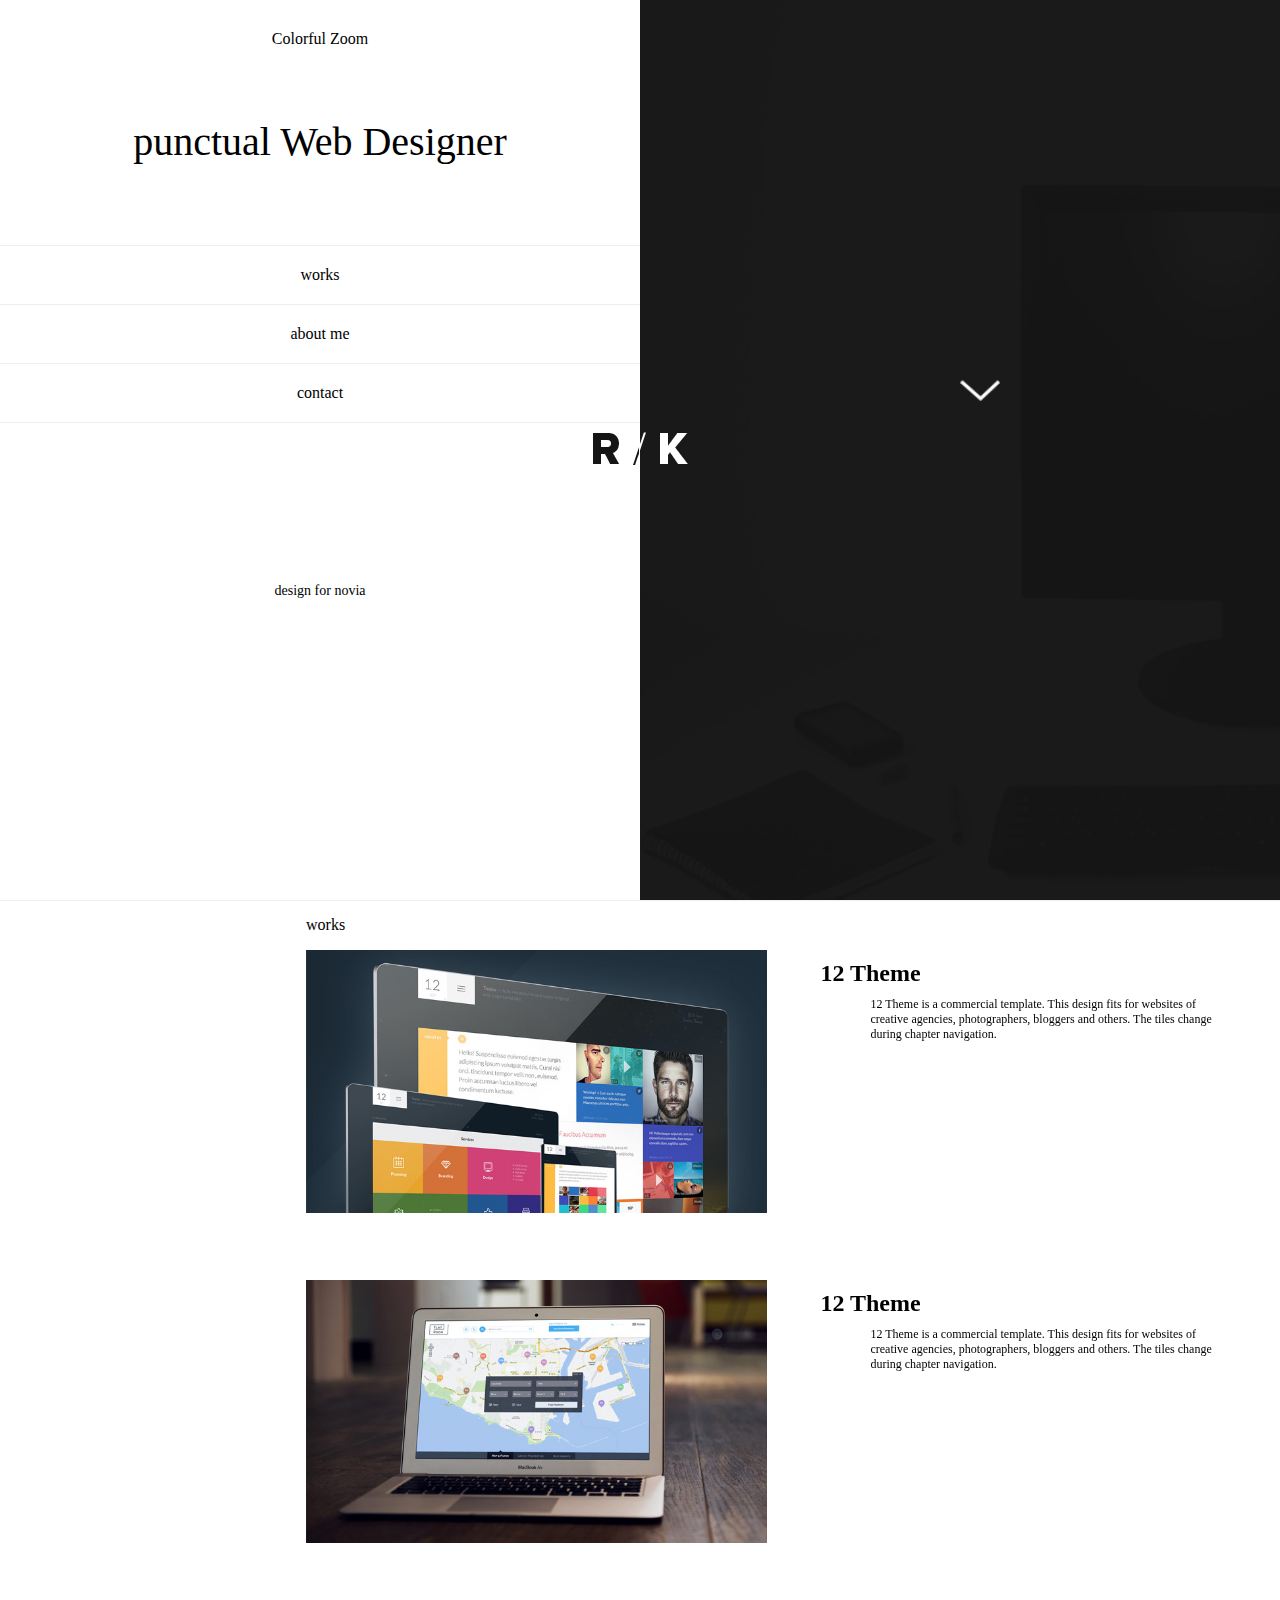
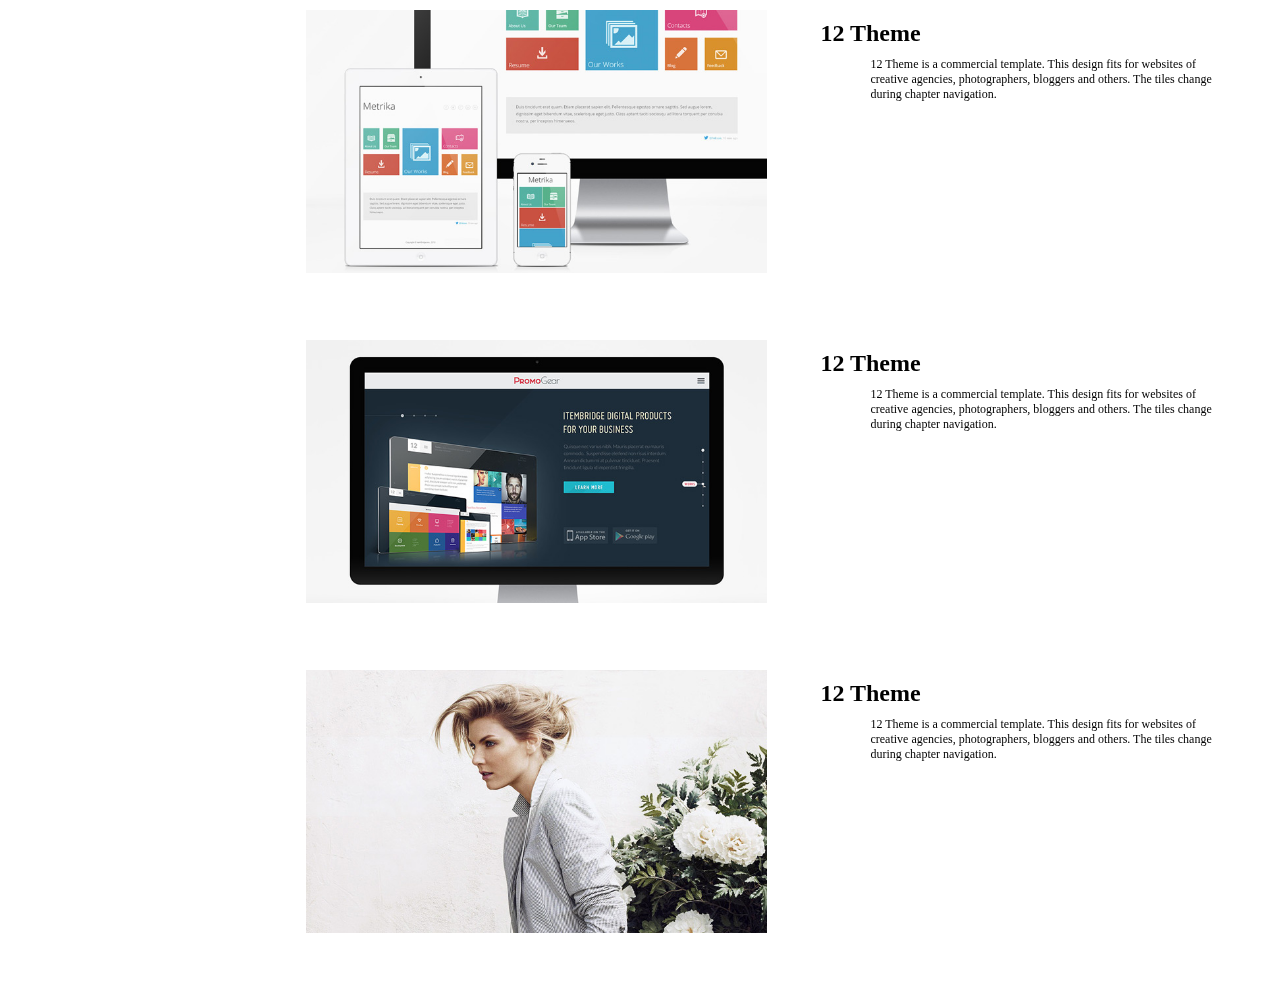
<file: myPage.html>
<html>


<head>
	<meta charset="utf-8">
	<link rel="stylesheet" type="text/css" href="myPage.css">
	<title>myPage for novia</title>
	<script type="text/javascript" src="myPage.js"></script>

</head>

<body>
	<section id="home_page">
		<div class="light">
			<div class="cen_img">
				<img src="3.png">
			</div>
			<div class="light_top">
				<P>Colorful Zoom</P>
			</div>
			<div class="light_title">
				<p>punctual Web Designer</p>
			</div>
			<div class="light_navi">
				<ul>
					<li><a href="">works</a></li>
					<li><a href="">about me</a></li>
					<li><a href="">contact</a></li>
				</ul>
			</div>
			<div class="light_footer">
				design for novia
			</div>
			<div class="light_logo">
				<img src="logo.png">
			</div>

		</div>
		<div class="dark">
			<img src="1.jpg">
			<div class="dark_over"></div>
			<div class="dark_logo"></div>
			<div class="dark_text">
				<p>My name is Novia_D. I'm a web designer with an eye for detail and a drive for quality.</p>
			</div>
			<div class="button">VIEW MY WORKS</div>
		</div>
		
	</section>
	<section id="main_page">
		<aside class="main_left">
			<div class="logo">
				<div class="white">
					<img src="logo.png">
				</div>
				<div class="black"></div>
			</div>
			<div class="main_navi"> 
				<ul>
					<li><a href="#home_page">Home</a></li>
					<li><a href="#works">works</a></li>
					<li><a href="#about">about me</a></li>
					<li><a href="#contact">contact</a></li>
				</ul>
			</div>

		</aside>
		<article class="main_right">
			<div class="work">
				<p>works</p>
				<div class="work_border">
					<div class="work1">
						<img src="work1.jpg">
					</div>
					<div class="p1">
						<h1>12 Theme</h1>
						<p>12 Theme is a commercial template. This design fits for websites of creative agencies, photographers, bloggers and others. The tiles change during chapter navigation.
						</p>
					</div>
					<div class="main_button">View project</div>
					<div class="div_clear"></div>
				</div>
				<div class="work_border">
					<div class="work1">
						<img src="work2.jpg">
					</div>
					<div class="p1">
						<h1>12 Theme</h1>
						<p>12 Theme is a commercial template. This design fits for websites of creative agencies, photographers, bloggers and others. The tiles change during chapter navigation.
						</p>
					</div>
					<div class="main_button">View project</div>
					<div class="div_clear"></div>
				</div>
				<div class="work_border">
					<div class="work1">
						<img src="work3.jpg">
					</div>
					<div class="p1">
						<h1>12 Theme</h1>
						<p>12 Theme is a commercial template. This design fits for websites of creative agencies, photographers, bloggers and others. The tiles change during chapter navigation.
						</p>
					</div>
					<div class="main_button">View project</div>
					<div class="div_clear"></div>
				</div>
				<div class="work_border">
					<div class="work1">
						<img src="work4.jpg">
					</div>
					<div class="p1">
						<h1>12 Theme</h1>
						<p>12 Theme is a commercial template. This design fits for websites of creative agencies, photographers, bloggers and others. The tiles change during chapter navigation.
						</p>
					</div>
					<div class="main_button">View project</div>
					<div class="div_clear"></div>
				</div>
				<div class="work_border">
					<div class="work1">
						<img src="work5.jpg">
					</div>
					<div class="p1">
						<h1>12 Theme</h1>
						<p>12 Theme is a commercial template. This design fits for websites of creative agencies, photographers, bloggers and others. The tiles change during chapter navigation.
						</p>
					</div>
					<div class="main_button">View project</div>
					<div class="div_clear"></div>
				</div>
				<div class="div_clear"></div>
			</div>
		</article>
		

	</section>
</body>






</html>
</file>
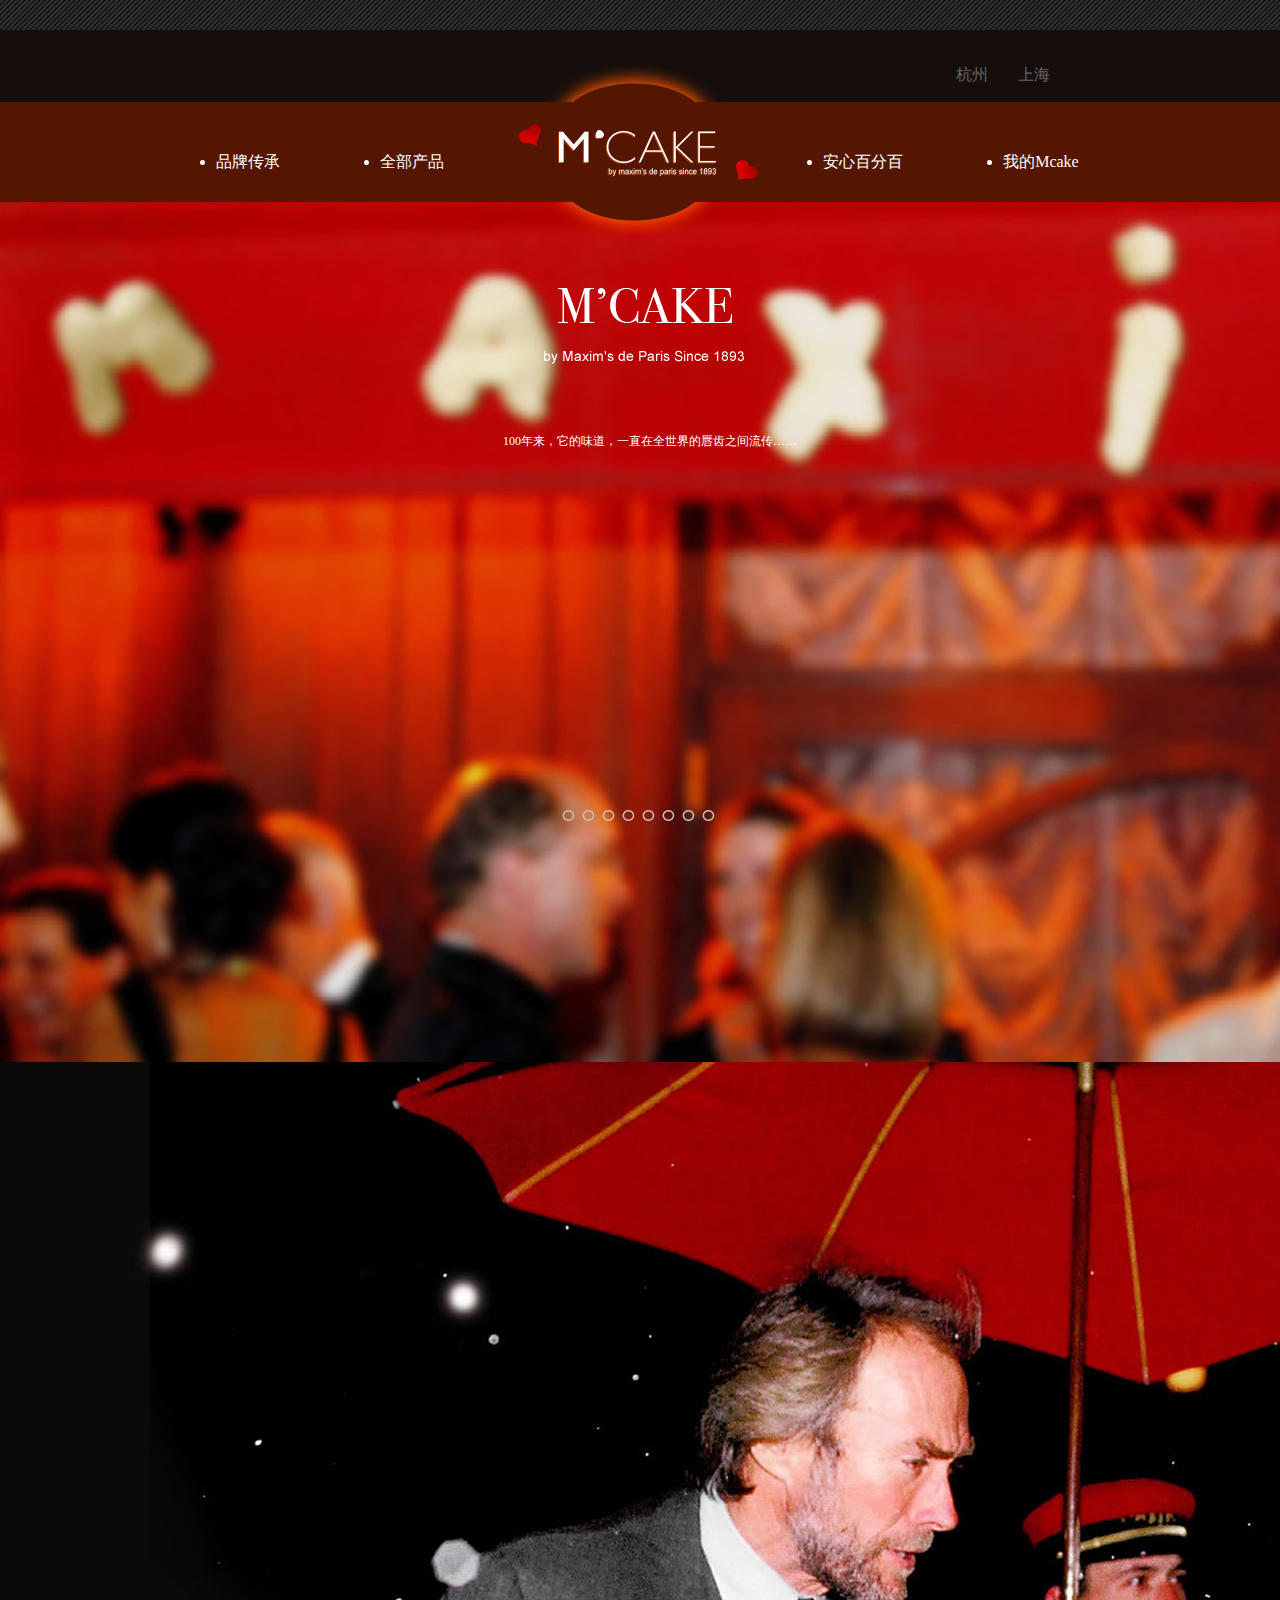
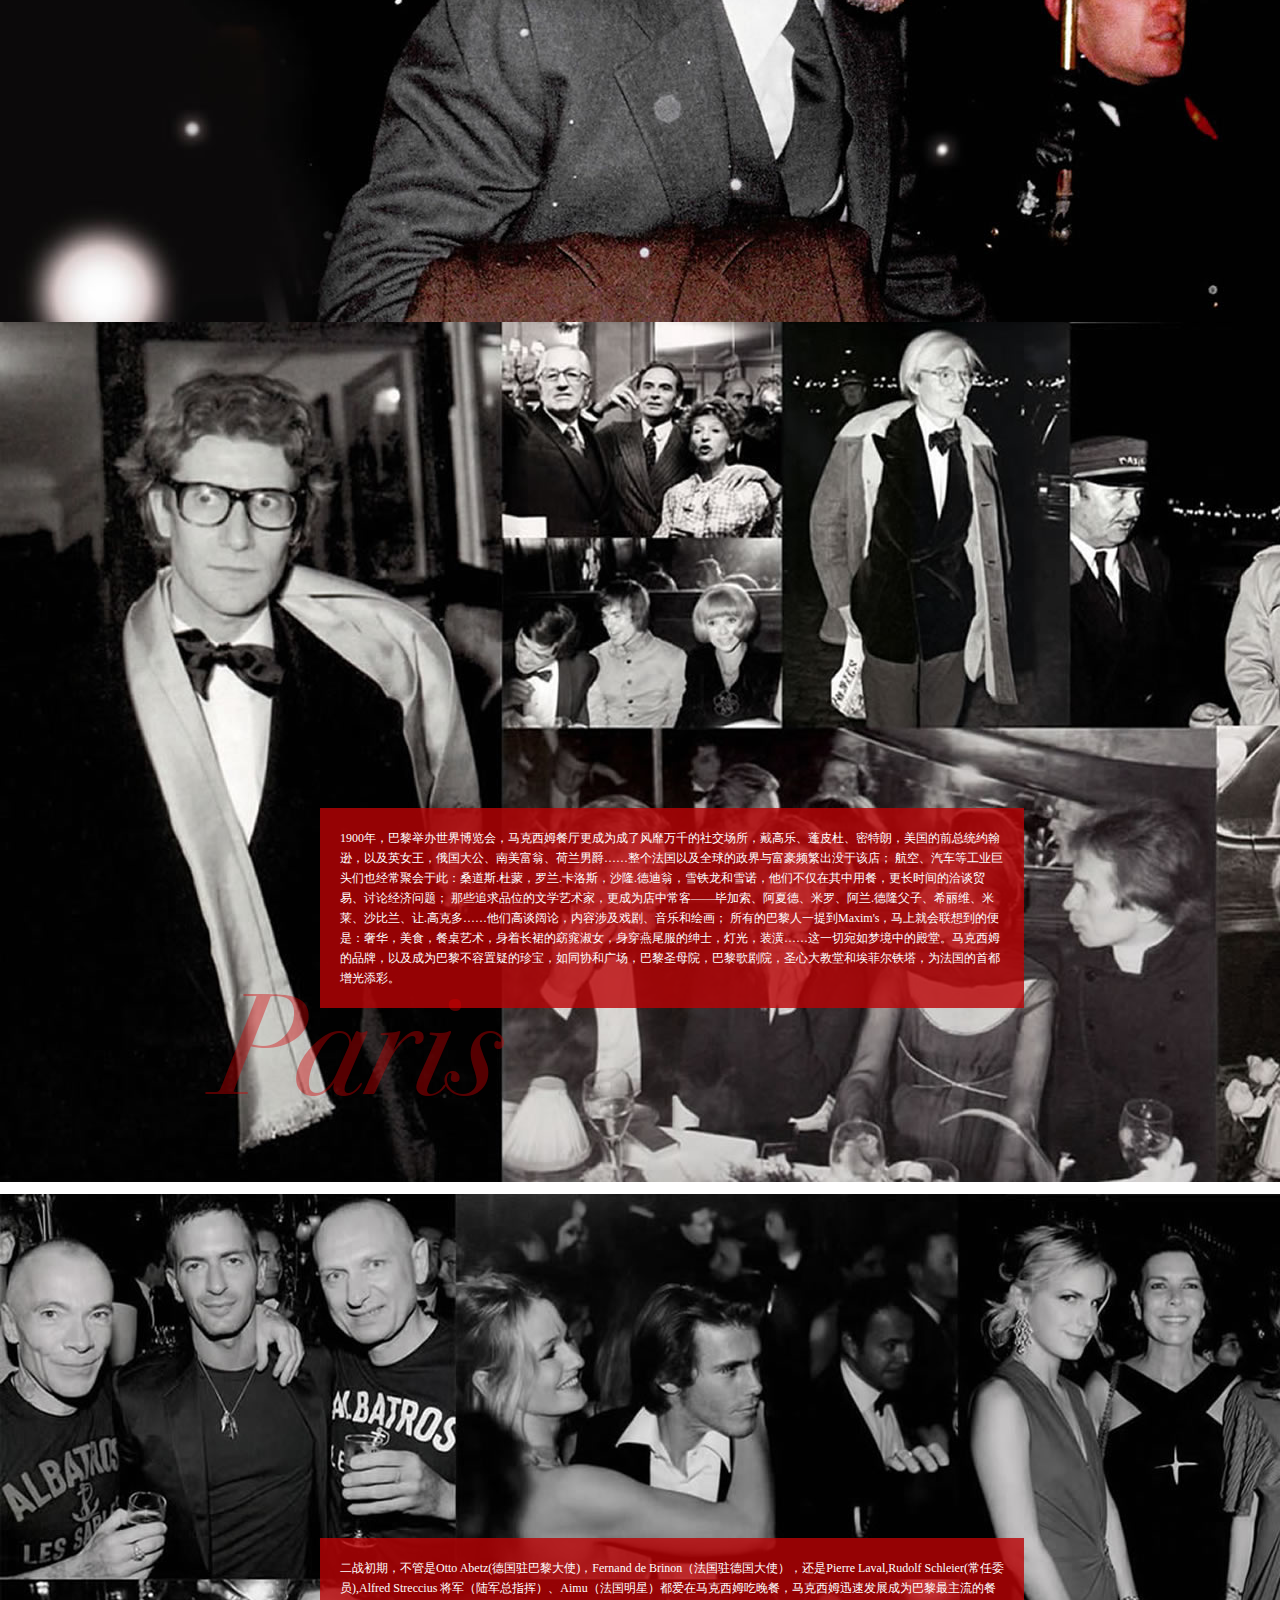
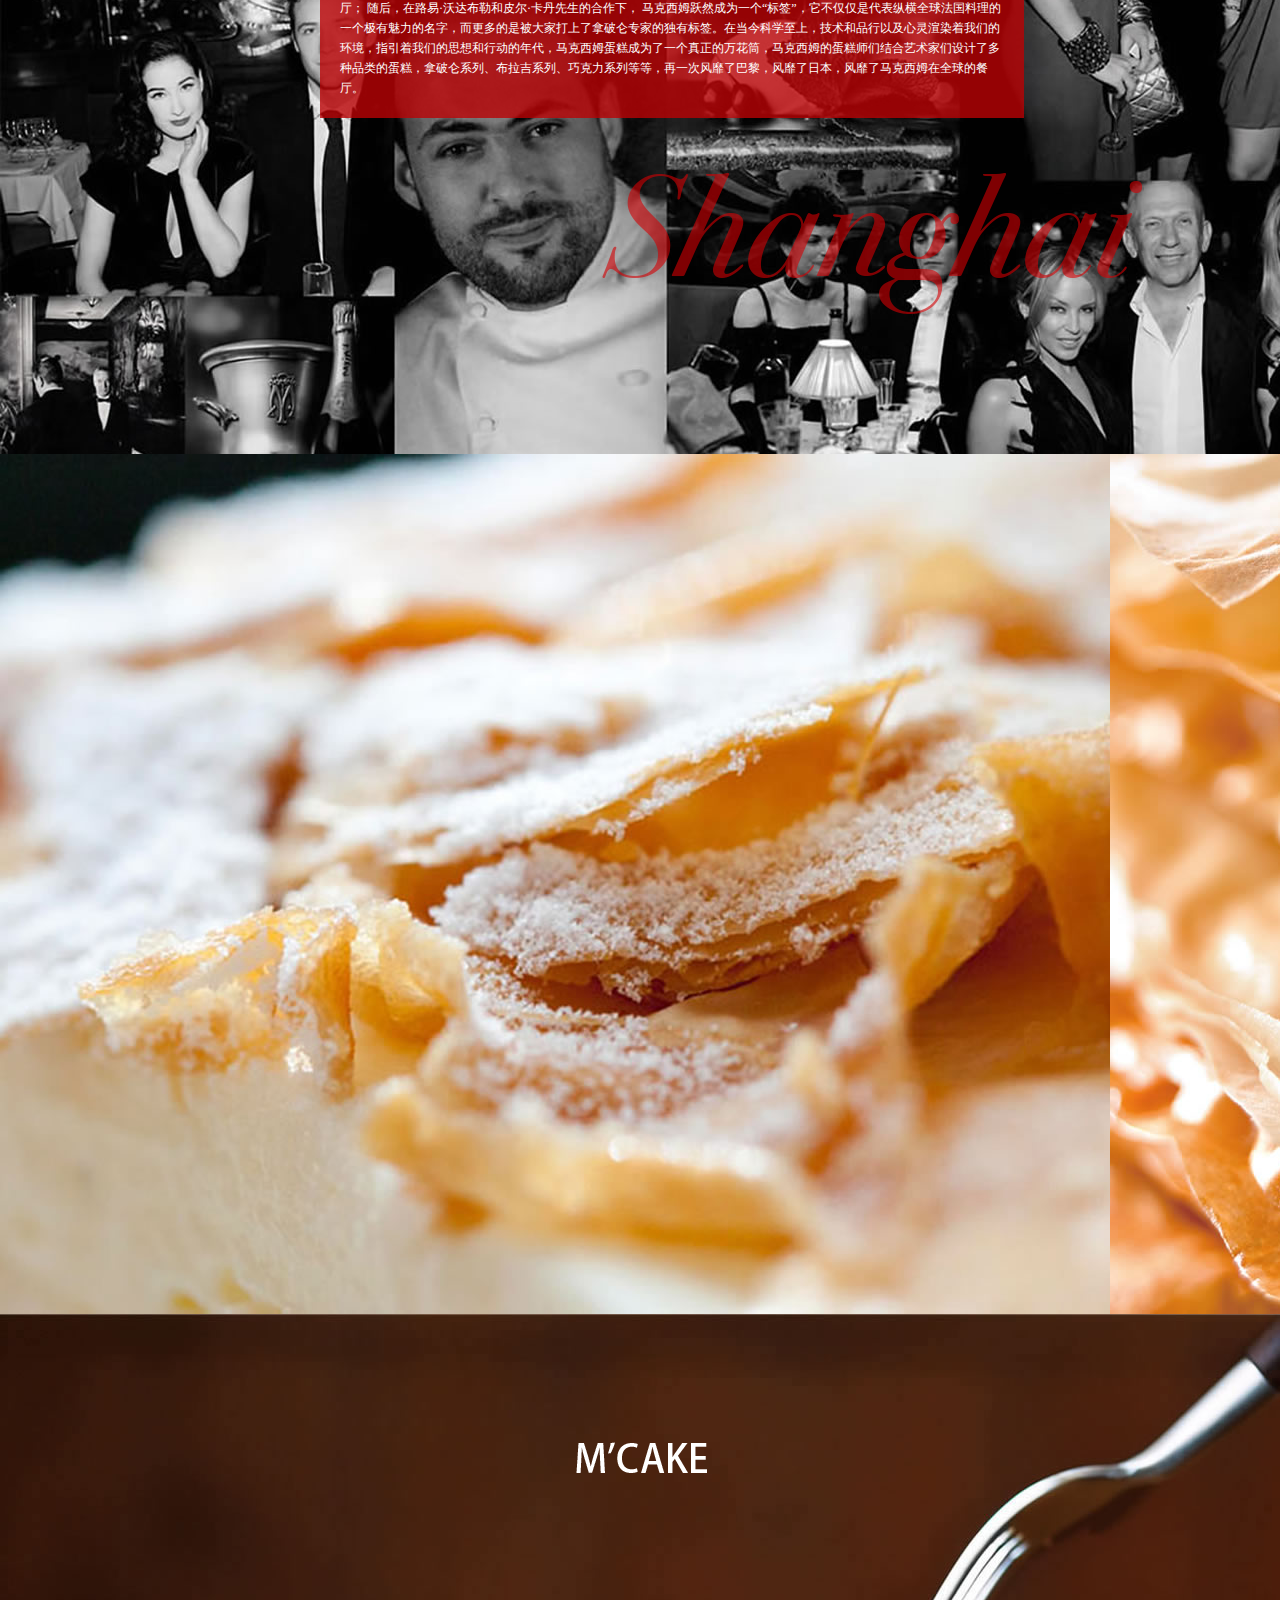
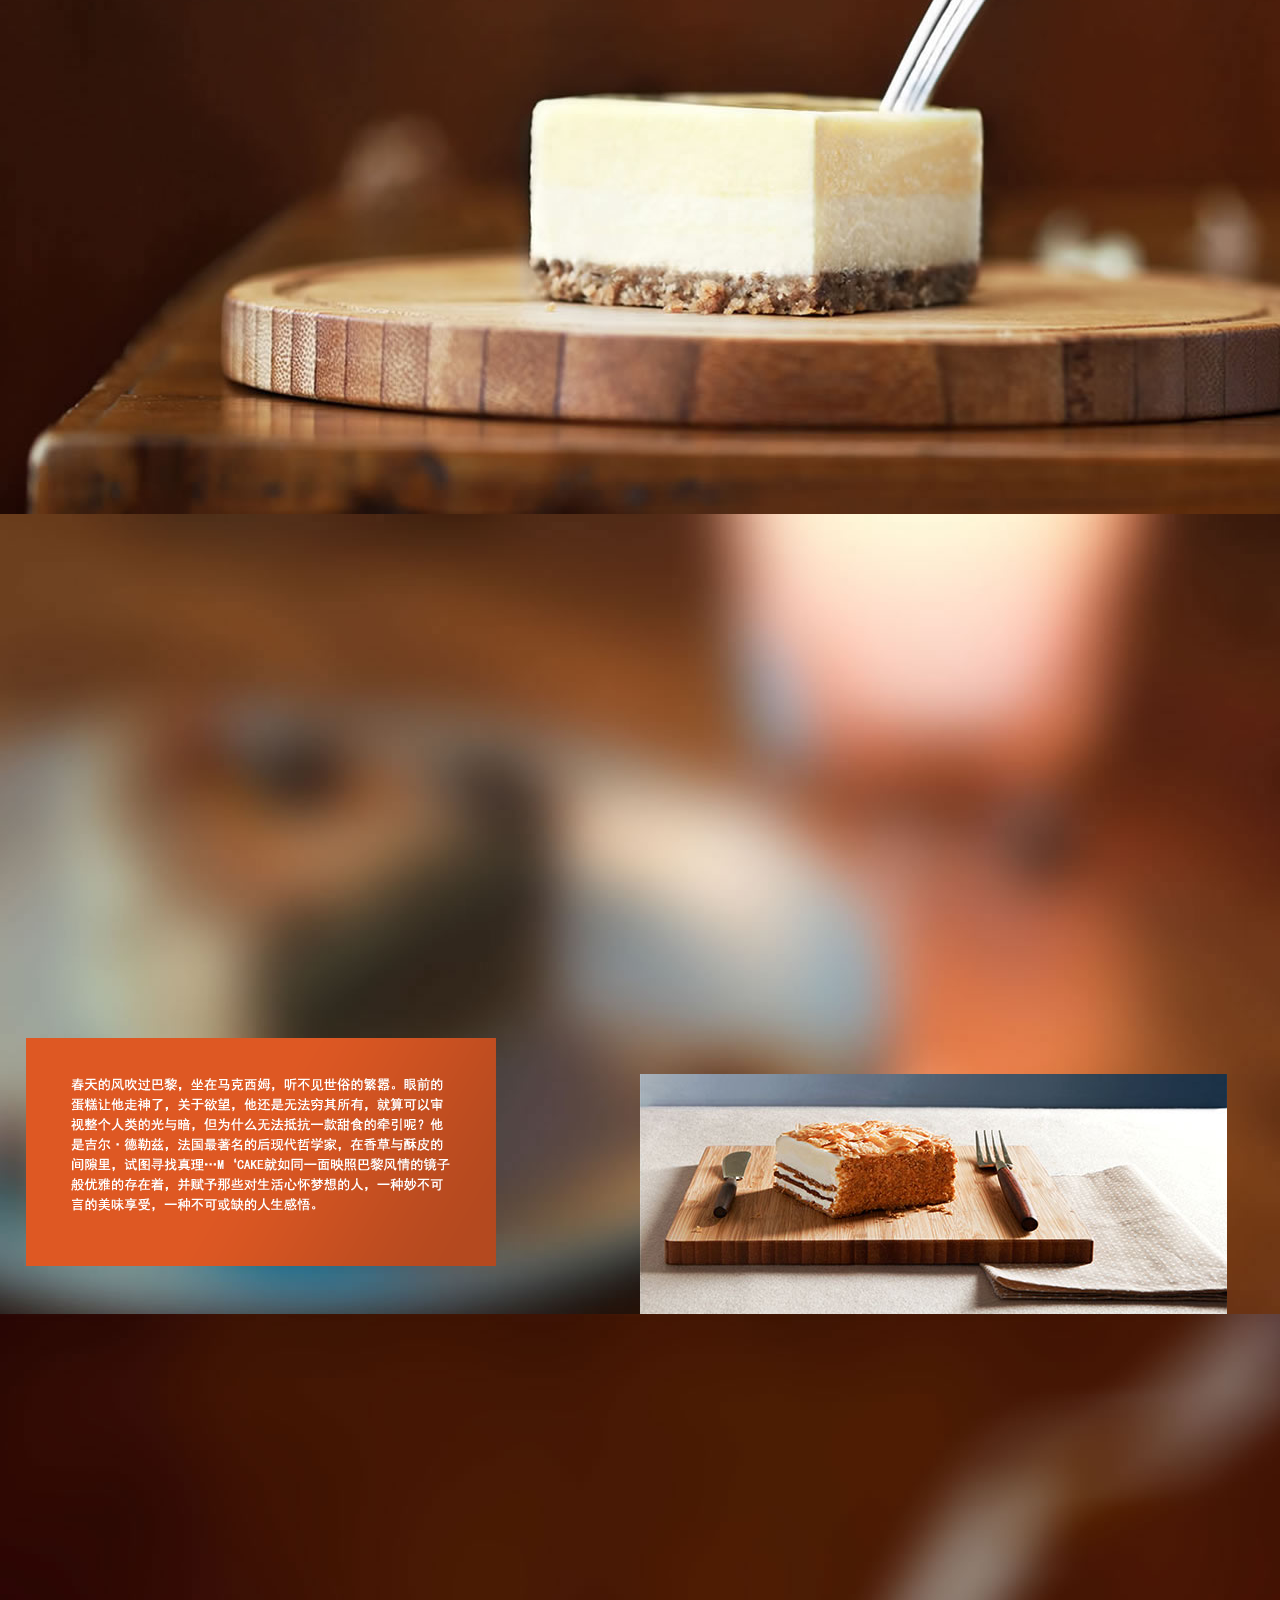
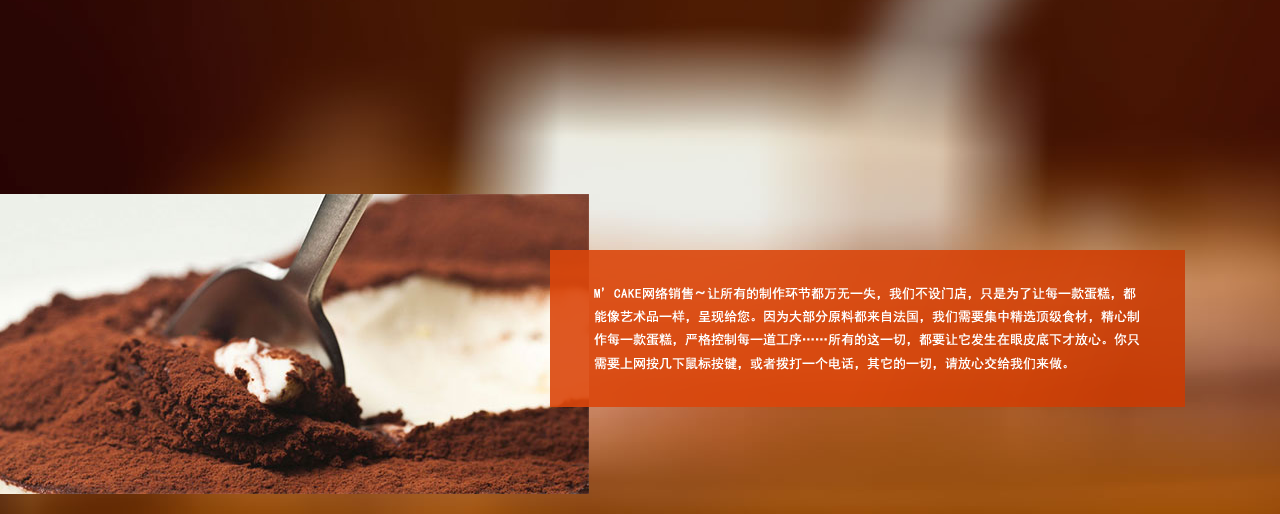
<file: mcake/mcake_test.html>
<html>
	<head>
		<meta charset="utf-8">
		<link rel="stylesheet" type="text/css" href="mcake_test.css">
		<title>mcake</title>
		<script type="text/javascript" src="mcake_test.js"></script>
	</head>
	<body>
		<section id = "top">
			<div class="top_bg"></div>
			<div class="login">
				<ul>
					<li>上海</li>
					<li>杭州</li>
				</ul>
			</div>
			<div class="navi">
				<div class="navi_left">
					<ul>
						<li>全部产品</li>
						<li>品牌传承</li>
					</ul>
				</div>
				<div class="navi_logo">
					<img src="top_bg_2.png">
				</div>
				<div class="navi_right">
					<ul>
						<li>安心百分百</li>
						<li>我的Mcake</li>
					</ul>
				</div>
			</div>
		</section>
		<section id="main">
			<div class="main_1" id="main_1">
				<div class="main_logo" style="position:relative;top:10%;left:42.5%;">
					<img src="M_CAKE.png">
				</div>
				<div class="main1_text" style="position:relative;top:18%;left:39.3%;">100年来，它的味道，一直在全世界的唇齿之间流传……</div>
			</div>
			<div class="main_2" id="main_2">
				<div class="main2_text" style="position:relative;top:-800px;left:140">	
					<div class="content">1893年，巴黎的贵族与绅士，发现了一个绝对法式生活艺术的代名词
					</div>
					<div class="maxim">
						<img src="maxim.png">
					</div>
					<div class="content">在这个与众不同的餐厅，人们可以遇到伟大的演员，单身的公爵夫人， 浪漫的文人，知名的政客，耀眼的明星……它像是一个神奇非凡的剧院， 每晚都在上演梦幻的剧情，点燃人们对巴黎这座城市印象的万千火花： 理想和浪漫之城，权力和奢华之地，美味和文艺交汇之所。</div>
				</div>
			</div>
			<div class="main_3" id="main_3">
				<div class="main3_pic" style="position:relative;top:200px;left:3000px">
					<img src="1900.png">
				</div>
				<div class="main3_text">
					<P>
					1900年，巴黎举办世界博览会，马克西姆餐厅更成为成了风靡万千的社交场所，戴高乐、蓬皮杜、密特朗，美国的前总统约翰逊，以及英女王，俄国大公、南美富翁、荷兰男爵……整个法国以及全球的政界与富豪频繁出没于该店； 航空、汽车等工业巨头们也经常聚会于此：桑道斯.杜蒙，罗兰.卡洛斯，沙隆.德迪翁，雪铁龙和雪诺，他们不仅在其中用餐，更长时间的洽谈贸易、讨论经济问题； 那些追求品位的文学艺术家，更成为店中常客——毕加索、阿夏德、米罗、阿兰.德隆父子、希丽维、米莱、沙比兰、让.高克多……他们高谈阔论，内容涉及戏剧、音乐和绘画； 所有的巴黎人一提到Maxim's，马上就会联想到的便是：奢华，美食，餐桌艺术，身着长裙的窈窕淑女，身穿燕尾服的绅士，灯光，装潢……这一切宛如梦境中的殿堂。马克西姆的品牌，以及成为巴黎不容置疑的珍宝，如同协和广场，巴黎圣母院，巴黎歌剧院，圣心大教堂和埃菲尔铁塔，为法国的首都增光添彩。
					</p>
				</div>
				<div class="paris">
					<img src="paris.png">
				</div>
			</div>
			<div class="main_4" id="main_4">
				<div class="main4_text">
					<p>
					二战初期，不管是Otto Abetz(德国驻巴黎大使)，Fernand de Brinon（法国驻德国大使），还是Pierre Laval,Rudolf Schleier(常任委员),Alfred Streccius 将军（陆军总指挥）、Aimu（法国明星）都爱在马克西姆吃晚餐，马克西姆迅速发展成为巴黎最主流的餐厅； 随后，在路易·沃达布勒和皮尔·卡丹先生的合作下， 马克西姆跃然成为一个“标签”，它不仅仅是代表纵横全球法国料理的一个极有魅力的名字，而更多的是被大家打上了拿破仑专家的独有标签。在当今科学至上，技术和品行以及心灵渲染着我们的环境，指引着我们的思想和行动的年代，马克西姆蛋糕成为了一个真正的万花筒，马克西姆的蛋糕师们结合艺术家们设计了多种品类的蛋糕，拿破仑系列、布拉吉系列、巧克力系列等等，再一次风靡了巴黎，风靡了日本，风靡了马克西姆在全球的餐厅。
					</p>
				</div>
				<div class="shanghai">
					<img src="shanghai.png">
				</div>
			</div>
			<div class="main_5" id="main_5">
				<div class="detail_0" style="display:inline;position:absolute;left:1110px;z-index:7">
				</div>
				<div class="detail_7" style="display:inline;position:absolute;left:1110px;background-position:-1110px;z-index:5;overflow:hidden"></div>
				<div class="detail_7_1" style="position:absolute;left:2220px;z-index:7">
				</div>
				<div class="detail_8" style="position:absolute;top:0;left:2950px;background-position:-2950px;z-index:7;overflow:hidden"></div>
				<div class="detail_6" style="position:absolute;left:3950px;background-position:-3950px;z-index:7;overflow:hidden"></div>
				<div class="detail_1" style="position:absolute;left:5050px;background-position:-5050px;z-index:7;overflow:hidden"></div>
				<div class="detail_2" style="position:absolute;left:6300px;z-index:7;overflow:hidden"></div>
			</div>
			<div class="main_6" id="main_6">
				<div class="outro_1_title">
					<img src="outro_1_title.png">
				</div>
				<div class="main6_text" style="position:relative;top:-200px">
					<p>对于浪漫与优雅的坚持，一百年来从未更改！</p>
				</div>
			</div>
			<div class="main_7" id="main_7">
				<div class="outro_2_1" style="opacity:0">
					<img src="outro_2_1.jpg">
				</div>
				<div class="outro_2_s1" style="position:relative;top:-220px">
					<img src="outro_2_s1.png">
				</div>
				<div class="outro_2_s2_ico" style="position:absolute;top:75%;opacity:0">
					<img src="outro_2_s2_ico.png">
				</div>
				<div class="outro_2_s2">
					<img src="outro_2_s2.png">
				</div>
				<div class="outro_2_2">
					<img src="outro_2_2.jpg">
				</div>
			</div>
			<div class="main_8" id="main_8">
				<div class="outro_3_s1_ico1" style="position:absolute;top:-35%">
					<img src="outro_3_s1_ico1.png">
				</div>
				<div class="outro_3_s1" style="position:absolute;top:-25%">
					<img src="outro_3_s1.png">
				</div>
				<div class="outro_3_2" style="opacity:0">
					<img src="outro_3_2.jpg">
				</div>
				<div class="outro_3_title" style="position:absolute;top:-35%">
					<img src="outro_3_title.png">
				</div>
				<div class="outro_3_1">
					<img src="outro_3_1.jpg">
				</div>
				<div class="outro_3_s2">
					<img src="outro_3_s2.png">
				</div>
			</div>
		</section>
		<section id="footer">
			<nav class="foot">
				<a class="bottom_logo" href="#main_1"></a>
				<a class="bottom_logo" href="#main_2"></a>		
				<a class="bottom_logo" href="#main_3"></a>	
				<a class="bottom_logo" href="#main_4"></a>
				<a class="bottom_logo" href="#main_5"></a>	
				<a class="bottom_logo" href="#main_6"></a>
				<a class="bottom_logo" href="#main_7"></a>
				<a class="bottom_logo" href="#main_8"></a>	
			</nav>
		</section>
	</body>
</html>
</file>
<file: myPage.css>
body {
	margin: 0;
	font-family:serif;
}
a {
	color: black;
	text-decoration: none;
}

ul {
	margin: 0;
	padding: 0;
}

.div_clear {
	clear: both;
}
#home_page {
	height: 100%;
	width: 100%;
	border-bottom: 1px solid #eee;
	position: absolute;
	z-index: 99;
}

.light {
	width: 50%;
	height: 100%;
	background-color: white;
	float: left;

}

.cen_img {
	position: absolute;
	left: 24%;
	top: 45%;
	z-index: 10;
	width: 40px;
	height: 28px;
}

.cen_img img{
	width: 100%;
	height: 100%;
}

.light:hover .cen_img{
	opacity: 0;
}

.light:hover .light_top {
	opacity:1;
}

.light:hover .light_title {
	opacity:1;
}

.light:hover .light_navi {
	opacity:1;
}

.light:hover .light_footer {
	opacity:1;
}

.light_top {
	opacity: 0;
}

.light_top p {
	text-align: center;
	margin-top: 30px;
	margin-bottom: 70px;
}

.light_title {
	opacity: 0;
}

.light_title p {
	text-align: center;
	font-size: 40px;
}

.light_navi {
	margin-top: 80px;
	opacity: 0;
}

.light_navi ul {
	list-style: none;
}
.light_navi ul li div {
	float: left;
}
.light_navi ul li {
	border-bottom: 1px solid #eee;
	width: 100%;
	text-align: center;
	vertical-align: center;
	padding-top: 20px;
	padding-bottom: 20px;
}


.light_navi li:first-child {
	border-top: 1px solid #eee;
}

.light_navi li:hover {
	background-color: #fafafa;
	color: #777;
}

.light_footer {
	text-align: center;
	margin-top: 160px;
	font-size: 14px;
	opacity: 0;
}

.light_logo {
	position: absolute;
	top: 48%;
	left: 46.3%;
	z-index: 1;
}
.dark {
	width: 50%;
	height: 100%;
	position: absolute;
	left: 50%;
	top: 0;
	background-color: black;
}

.dark img {
	width: 200%;
	height: 100%;
	position: absolute;
	left: 0;
	bottom: 0;
	
}

.dark_over {
	background-color: #151515;
	opacity: 0.98;
	width: 100%;
	height: 100%;
	position: absolute;
	left: 0;
	bottom: 0;
}

.dark_text p{
	position: absolute;
	z-index: 10;
	color: #ccc;
	top: 18%;
	text-align: center;
	margin-right: 100px;
	margin-left: 100px;
	line-height: 25px;
	opacity: 0;
}

.button {
	color: #151515;
	position: absolute;
	top: 42%;
	left: 36%;
	border: 1px solid white;
	border-radius: 3px;
	padding: 8px 30px 8px 30px;
	background-color: white;
	opacity: 0;
}

.button:hover {
	color: #777;
	background-color: #eaeaea;
}

.dark_logo {
	width: 40px;
	height: 25px;
	background-image: url("4.png");
	position: absolute;
	z-index: 10px;
	top: 42%;
	left: 50%;
	background-size: cover;
	opacity: 1;
}

.dark:hover .dark_logo{
	opacity: 0
}

.dark:hover .button {
	opacity: 1;
}

.dark:hover .dark_text p {
	opacity: 1;
}

#main_page {
	height: 1000px;
	position: relative;
	top: 100%;
}

.main_left {
	width: 17%;
	height: 100%;
	float: left;
	border-right:1px solid #eee;
	border-bottom:1px solid #eee;
	position: fixed;
	top: 0;
	left: 0;
	z-index: 0;
}
.white {
	width: 50%;
	float: left;
	height: 100%;
}

.white img {
	margin-top: 25px;
	margin-left: 63px;
	z-index: 30px;
	position: absolute;
}
.black {
	width: 50%;
	background-color: black;
	float: right;
	height: 100%;
}
.logo {
	width: 100%;
	height: 12%;
	border-bottom: 1px solid #eee;
}

.main_navi {
	width: 100%;
	height: 90%;
}

.main_navi ul {
	list-style: none;
	float: left;
	margin-top: 200px;
	width: 100%;
}

.main_navi ul li {
	width: 100%;
	padding-top: 17px;
	padding-bottom: 17px;
	text-align: center;
	border-bottom: 1px solid #eee;
}

.main_navi ul li:hover {
	background-color: #fafafa;
}

.main_navi ul li:first-child {
	border-top: 1px solid #eee;
}

.main_right {
	width: 80%;
	height: 100%;
	float: right;
}

.work p {
	margin-left: 50px;
}

.work_border {
	position: relative;
}

.work1 {
	width: 45%;
	float: left;
	margin-left: 50px;
	height: 250px;
	margin-bottom: 80px;
}

.work1 img {
	width: 100%;
}

.p1 {
	font-size: 12px;
	width: 40%;
	float: right;
	height: 300px;
	margin-right: 50px;
	line-height: 15px;
}


.main_button {
	color: #151515;
	background-color: white;
	border:1px solid white;
	position: absolute;
	top: 280px;
	left: 230px;
	padding:7px 20px 7px 20px;
	//opacity: 0;
	visibility: hidden;
	transition:top 1s ease, opacity 1s ease;
	
}

.work_border:hover .main_button{
	top: 140px;
	//opacity: 1;
	visibility: visible;
}

/*.work_border:hover .main_button{
	-webkit-animation:up 2s;
	-webkit-animation-fill-mode:forwards;
}

@-webkit-keyframes up {
	from{top: 1000px;opacity: 0;}
	to{top: 830px;opacity: 1;}
} */
</file>
<file: mcake/mcake_test.css>
body{
	margin: 0;
	padding: 0;
}

ul {
	margin: 0;
	padding: 0;
}

div {
	margin: 0;
	padding: 0;
}

#top {
	position: fixed;
	top: 0;
	left: 0;
	width: 100%;
	height: 100%;
	z-index: 20;
}

.top_bg {
	background-image: url("top_bg.jpg");
	height: 30px;
}

.login {
	background-color: #160e0c;
	height: 72px;
	color: #666666;
}

.login ul {
	list-style:none;
	margin-right: 200px;
}

.login ul li {
	float: right;
	margin-right: 30px;
	margin-top: 35px;
}


.navi {
	background-color: #541600;
	height: 100px;
}

.navi_left {
	width: 42.5%;
	float: left;
}

.navi_left ul {
	margin-top: 50px;
}

.navi_left ul li {
	float: right;
	margin-right: 100px;
	color: white;
}

.navi_logo {
	width: 14%;
	float: left;
	background-image: url("logo.png");
	height: 170px;
	margin-top: -38.5px;
}

.navi_logo img {
	margin-top: 60px;
	margin-left: -25px;
}

.navi_right {
	width: 42.5%;
	float: left;
}

.navi_right ul {
	margin-top: 50px;
}
.navi_right ul li{
	margin-left: 100px;
	float: left;
	color: white;
}

#main {
	top: 202px;
	position: relative;
}

.main_1 {
	background-image: url("intro1.jpg");
	height: 860px;
	overflow: hidden;
}

.main_logo{
	/*padding-top: 10%;
	padding-left: 42%;*/
}

.main1_text {
	color: white;
	font-size: 12px;
	/*padding-top: 5%;
	padding-left: 39%;*/
}

.main_2{
	background-image: url("intro2.jpg");
	height: 860px;
	overflow: hidden;
}

.maxim img{
	margin-top: 40px;
	margin-bottom: 40px;
	margin-left: 120px;
}

.main2_text {
	width: 35%;
	/* padding-top: 100px;
	padding-left: 120px;*/
}

.content {
	color: white;
	font-size: 13px;
	text-align: center;
	line-height: 30px;
}

.main_3 {
	background-image: url("intro3.jpg");
	height: 860px;
}


.main3_text ,  .main4_text{
	background-image: url("intro3_bg.png");
	width: 55%;
	position: relative;
	top: 40%;
	left: 25%;
}

.main3_text p , .main4_text p{
	font-size: 12px;
	line-height: 20px;
	color: white;
	padding:20px 20px 20px 20px;
}

.paris {
	position: relative;
	top: 37%;
	left: 16%;
}

.shanghai {
	position: relative;
	top: 45%;
	left: 47%;
}

.main_4 {
	background-image: url("intro4.jpg");
	height: 860px;
}

.main_5 {
	background-image: url("horizontal_1.jpg");
	height: 860px;
	position: relative;
}

.detail_0 {
	background-image: url("detail_0.jpg");
	background-repeat: no-repeat;
	height: 100%;
	width: 100%;
}

.detail_7 {
	background-image: url("detail_7.jpg");
	background-repeat: no-repeat;
	height: 100%;
	width: 100%;
}

.detail_7_1 {
	background-image: url("detail_7_1.jpg");
	background-repeat: no-repeat;
	height: 100%;
	width: 100%;
}


.detail_8 {
	background-image: url("detail_8.jpg");
	background-repeat: no-repeat;
	height: 100%;
	width: 100%;
}

.detail_6 {
	background-image: url("detail_6.jpg");
	background-repeat: no-repeat;
	height: 100%;
	width: 100%;
}

.detail_1 {
	background-image: url("detail_1.jpg");
	background-repeat: no-repeat;
	height: 100%;
	width: 25%;
	box-shadow: 0px 0px 40px rgba(0,0,0,0.7);
}

.detail_2 {
	background-image: url("detail_2.jpg");
	background-repeat: no-repeat;
	height: 100%;
	width: 100%;
}

.main_6 {
	background-image: url("outro_1.jpg");
	height: 800px;
	overflow: hidden;
}

.outro_1_title {
	padding-left: 45%;
	padding-top: 10%;
}

.main6_text {
	text-align: center;
	color: white;
	font-weight: bold;
}

.main_7 {
	background-image: url("outro_2.jpg");
	height: 800px;
	position: relative;
	overflow: hidden;
}

.outro_2_1 {
	position: absolute;
	top: 18%;
	left: 16%;
}

.outro_2_s1 {
	position: absolute;
	//top: 18%;
	left: 64%;
}

.outro_2_s2_ico {
	left: 2%;
	z-index: 2;
}

.outro_2_s2 {
	position: absolute;
	top: 65.5%;
	left: 2%;
}

.outro_2_2 {
	position: absolute;
	top: 70%;
	left: 50%;
}

.main_8 {
	background-image: url("outro_3.jpg");
	height: 800px;
	position: relative;
	overflow: hidden;
}

.outro_3_s1_ico1 {
	//position: absolute;
	//top: 9%;
	left: 5%;
	z-index: 2;
}

.outro_3_s1 {
	//position: absolute;
	//top: 14%;
	left: 10%;
}

.outro_3_2 {
	position: absolute;
	top: 2%;
	left: 58%;
	z-index: 2;
}

.outro_3_title {
	//position: absolute;
	//top: 45%;
	left: 38%;
}

.outro_3_1 {
	position: absolute;
	top: 60%;
	left: 0%;
}

.outro_3_s2 {
	position: absolute;
	top: 67%;
	left: 43%;
}

#footer {
	position: fixed;
	top: 90%;
	width: 100%;
	z-index: 21;
}

.foot {
	text-align: center;
}

.bottom_logo{
	width: 16px;
	height: 16px;
	background-image: url("navBubbleEmpty.png");
	background-repeat: no-repeat;
	display: inline-block;
}

.bottom_logo:hover{
	background-image: url("navBubbleHover.png");
}

.bottom_logo:active{
	background-image: url("navBubbleActive.png");
}
</file>
